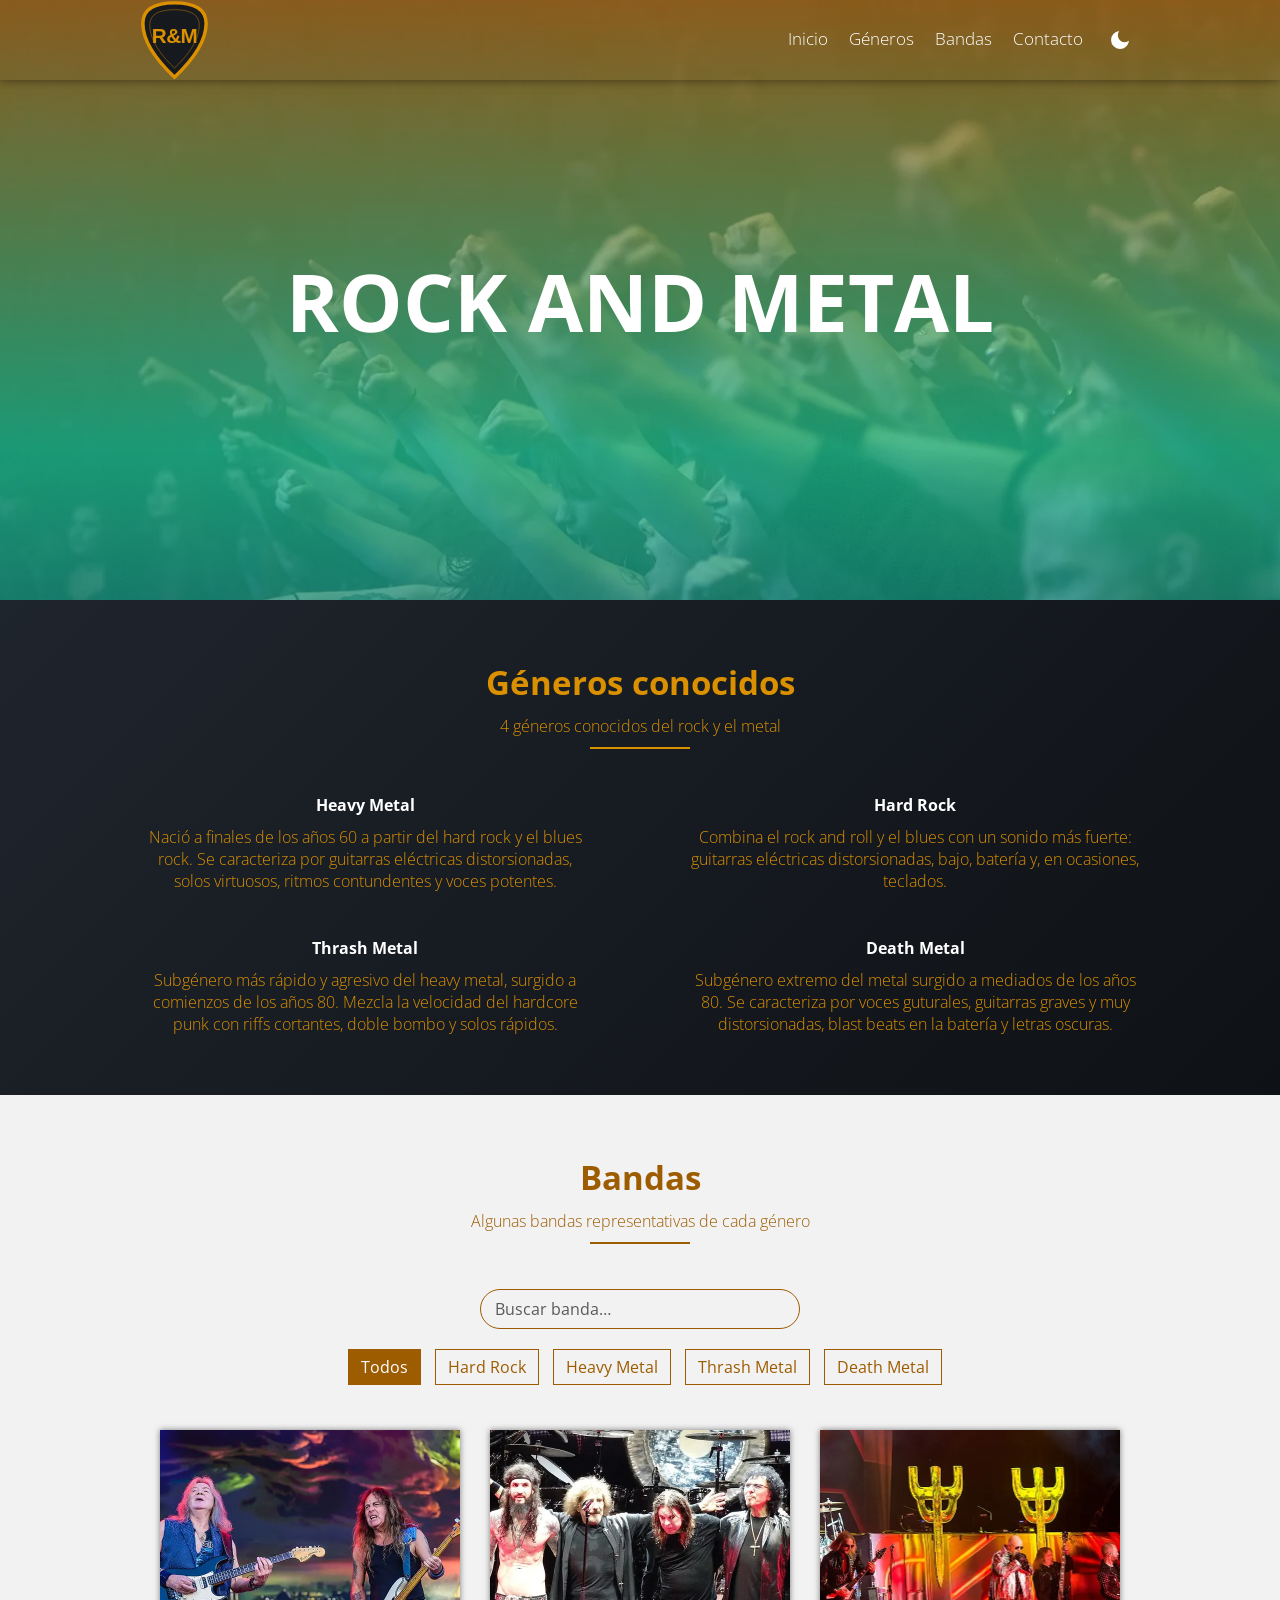
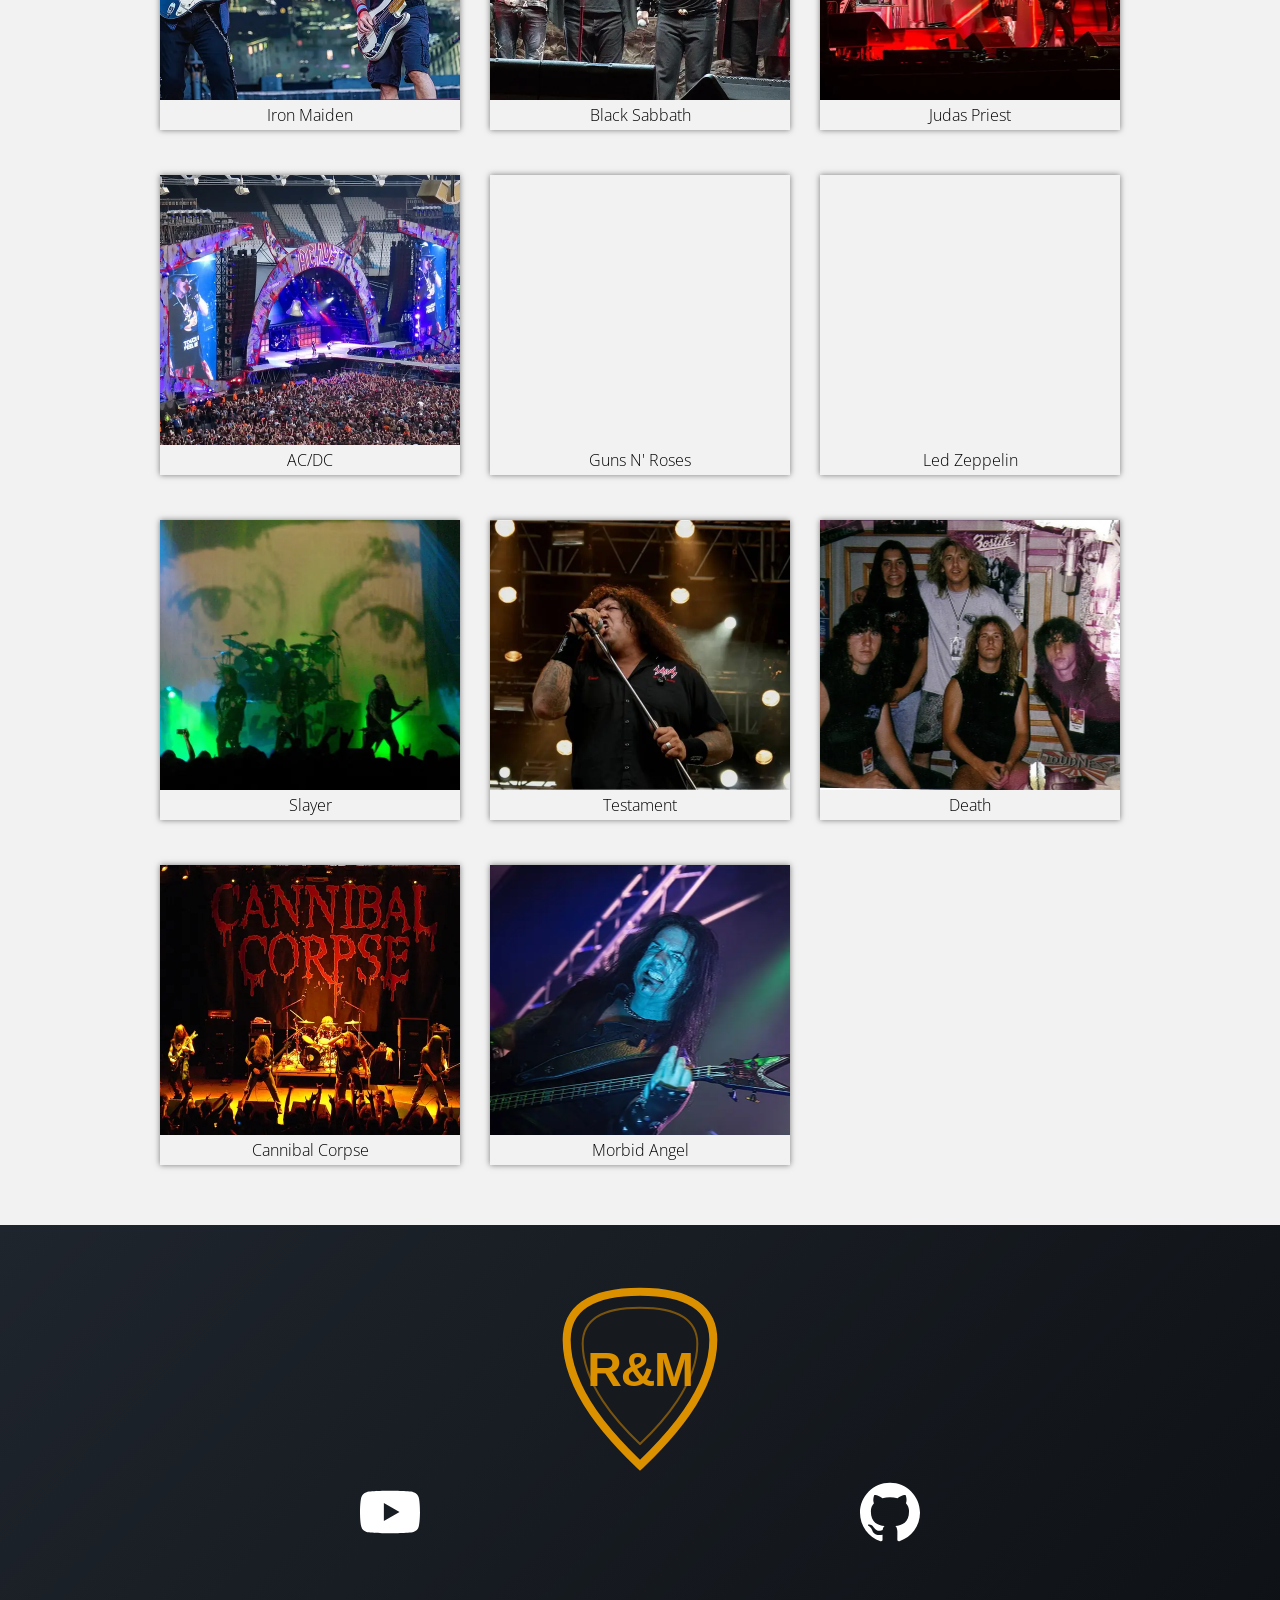
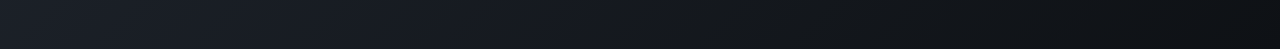
<file: index.html>
<!DOCTYPE html>
<html lang="es">

<head>
    <meta charset="UTF-8">
    <meta name="viewport" content="width=device-width, initial-scale=1.0">
    <meta name="description" content="Recorrido por cuatro géneros del rock y el metal y una galería de sus bandas más representativas.">
    <title>Rock and Metal</title>
    <meta name="theme-color" content="#1f252d">
    <link rel="canonical" href="https://kesagaro.github.io/Primera-Web-Kevin/">
    <link rel="icon" href="img/logo.svg" type="image/svg+xml">
    <!-- Vista previa al compartir el enlace (WhatsApp, Facebook, Discord...) -->
    <meta property="og:type" content="website">
    <meta property="og:locale" content="es_CO">
    <meta property="og:site_name" content="Rock and Metal">
    <meta property="og:title" content="Rock and Metal">
    <meta property="og:description" content="Recorrido por cuatro géneros del rock y el metal y una galería de sus bandas más representativas.">
    <meta property="og:url" content="https://kesagaro.github.io/Primera-Web-Kevin/">
    <meta property="og:image" content="https://kesagaro.github.io/Primera-Web-Kevin/docs/captura-inicio.jpg">
    <meta property="og:image:width" content="800">
    <meta property="og:image:height" content="455">
    <meta property="og:image:alt" content="Portada de la página Rock and Metal">
    <link rel="preconnect" href="https://fonts.googleapis.com">
    <link rel="preconnect" href="https://fonts.gstatic.com" crossorigin>
    <!-- La fuente se carga sin bloquear: mientras llega, se ve la fuente del sistema -->
    <link rel="stylesheet" href="https://fonts.googleapis.com/css2?family=Open+Sans:wght@300;400;700&display=swap" media="print" onload="this.media='all'">
    <noscript><link rel="stylesheet" href="https://fonts.googleapis.com/css2?family=Open+Sans:wght@300;400;700&display=swap"></noscript>
    <!-- Aplica el tema antes de pintar para que el modo oscuro no parpadee en blanco -->
    <script>
        try {
            var temaGuardado = localStorage.getItem('tema');
        } catch (e) {}
        document.documentElement.dataset.tema = temaGuardado ||
            (window.matchMedia('(prefers-color-scheme: dark)').matches ? 'oscuro' : 'claro');
    </script>
    <link rel="preload" href="img/fondo.webp" as="image" type="image/webp">
    <link rel="stylesheet" href="estilos.css">
</head>

<body>
    <header>
        <nav id="nav" class="nav1">
            <div class="contenedor-nav">
                <div class="logo">
                    <img src="img/logo.svg" alt="Rock and Metal" width="120" height="140">
                </div>
                <div class="enlaces" id="enlaces">
                    <a href="#" id="enlace-inicio" class="btn-header">Inicio</a>
                    <a href="#generos" id="enlace-generos" class="btn-header">Géneros</a>
                    <a href="#bandas" id="enlace-bandas" class="btn-header">Bandas</a>
                    <a href="#contacto" id="enlace-contacto" class="btn-header">Contacto</a>
                </div>
                <button type="button" class="tema" id="tema" aria-label="Modo oscuro" aria-pressed="false">
                    <svg class="icono-luna" viewBox="0 0 24 24" aria-hidden="true" focusable="false"><path d="M21 12.8A9 9 0 1 1 11.2 3a7 7 0 0 0 9.8 9.8z"/></svg>
                    <svg class="icono-sol" viewBox="0 0 24 24" aria-hidden="true" focusable="false"><circle cx="12" cy="12" r="5"/><path d="M12 1v3M12 20v3M1 12h3M20 12h3M4.2 4.2l2.1 2.1M17.7 17.7l2.1 2.1M4.2 19.8l2.1-2.1M17.7 6.3l2.1-2.1" stroke="currentColor" stroke-width="2" stroke-linecap="round"/></svg>
                </button>
                <button type="button" class="icono" id="open" aria-label="Abrir menú" aria-controls="enlaces" aria-expanded="false">&#9776;</button>
            </div>
        </nav>
        <div class="textos">
            <h1>ROCK AND METAL</h1>
        </div>
    </header>
    <main>
        <section class="about" id="generos">
            <div class="contenedor">
                <h2 data-revelar>Géneros conocidos</h2>
                <p class="after" data-revelar>4 géneros conocidos del rock y el metal</p>
                <div class="servicios">
                    <div class="caja-servicios" data-revelar>
                        <h3>Heavy Metal</h3>
                        <p>Nació a finales de los años 60 a partir del hard rock y el blues rock. Se caracteriza por guitarras eléctricas distorsionadas, solos virtuosos, ritmos contundentes y voces potentes.</p>
                    </div>
                    <div class="caja-servicios" data-revelar>
                        <h3>Hard Rock</h3>
                        <p>Combina el rock and roll y el blues con un sonido más fuerte: guitarras eléctricas distorsionadas, bajo, batería y, en ocasiones, teclados.</p>
                    </div>
                    <div class="caja-servicios" data-revelar>
                        <h3>Thrash Metal</h3>
                        <p>Subgénero más rápido y agresivo del heavy metal, surgido a comienzos de los años 80. Mezcla la velocidad del hardcore punk con riffs cortantes, doble bombo y solos rápidos.</p>
                    </div>
                    <div class="caja-servicios" data-revelar>
                        <h3>Death Metal</h3>
                        <p>Subgénero extremo del metal surgido a mediados de los años 80. Se caracteriza por voces guturales, guitarras graves y muy distorsionadas, blast beats en la batería y letras oscuras.</p>
                    </div>
                </div>
            </div>
        </section>
        <section class="work contenedor" id="bandas">
            <h2 data-revelar>Bandas</h2>
            <p class="after" data-revelar>Algunas bandas representativas de cada género</p>
            <div class="buscador" data-revelar>
                <label for="buscar" class="solo-lectores">Buscar banda</label>
                <input type="search" id="buscar" placeholder="Buscar banda…" autocomplete="off">
            </div>
            <div class="botones-work" data-revelar>
                <ul>
                    <li><button type="button" class="filter active" data-nombre="todos" aria-pressed="true">Todos</button></li>
                    <li><button type="button" class="filter" data-nombre="hard-rock" aria-pressed="false">Hard Rock</button></li>
                    <li><button type="button" class="filter" data-nombre="heavy-metal" aria-pressed="false">Heavy Metal</button></li>
                    <li><button type="button" class="filter" data-nombre="thrash-metal" aria-pressed="false">Thrash Metal</button></li>
                    <li><button type="button" class="filter" data-nombre="death-metal" aria-pressed="false">Death Metal</button></li>
                </ul>
            </div>
            <div class="galeria-work" id="galeria">
                <noscript><p class="aviso-galeria">Activa JavaScript para ver la galería de bandas.</p></noscript>
            </div>
            <p class="sin-resultados" id="sin-resultados" role="status"></p>
        </section>
    </main>
    <footer id="contacto">
        <div class="footer contenedor">
            <div class="marca-logo" data-revelar>
                <img src="img/logo.svg" alt="Rock and Metal" width="120" height="140">
            </div>
            <div class="iconos" data-revelar>
                <a href="https://www.youtube.com/@Paradoxx_02" aria-label="YouTube" target="_blank" rel="noopener noreferrer">
                <svg class="icono-red" viewBox="0 0 24 24" aria-hidden="true" focusable="false"><path d="M23.498 6.186a3.016 3.016 0 0 0-2.122-2.136C19.505 3.545 12 3.545 12 3.545s-7.505 0-9.377.505A3.017 3.017 0 0 0 .502 6.186C0 8.07 0 12 0 12s0 3.93.502 5.814a3.016 3.016 0 0 0 2.122 2.136c1.871.505 9.376.505 9.376.505s7.505 0 9.377-.505a3.015 3.015 0 0 0 2.122-2.136C24 15.93 24 12 24 12s0-3.93-.502-5.814zM9.545 15.568V8.432L15.818 12l-6.273 3.568z"/></svg></a>
                <a href="https://github.com/Kesagaro" aria-label="GitHub" target="_blank" rel="noopener noreferrer">
                <svg class="icono-red" viewBox="0 0 24 24" aria-hidden="true" focusable="false"><path d="M12 .297c-6.63 0-12 5.373-12 12 0 5.303 3.438 9.8 8.205 11.385.6.113.82-.258.82-.577 0-.285-.01-1.04-.015-2.04-3.338.724-4.042-1.61-4.042-1.61C4.422 18.07 3.633 17.7 3.633 17.7c-1.087-.744.084-.729.084-.729 1.205.084 1.838 1.236 1.838 1.236 1.07 1.835 2.809 1.305 3.495.998.108-.776.417-1.305.76-1.605-2.665-.3-5.466-1.332-5.466-5.93 0-1.31.465-2.38 1.235-3.22-.135-.303-.54-1.523.105-3.176 0 0 1.005-.322 3.3 1.23.96-.267 1.98-.399 3-.405 1.02.006 2.04.138 3 .405 2.28-1.552 3.285-1.23 3.285-1.23.645 1.653.24 2.873.12 3.176.765.84 1.23 1.91 1.23 3.22 0 4.61-2.805 5.625-5.475 5.92.42.36.81 1.096.81 2.22 0 1.606-.015 2.896-.015 3.286 0 .315.21.69.825.57C20.565 22.092 24 17.592 24 12.297c0-6.627-5.373-12-12-12"/></svg></a>
            </div>
            <p data-revelar>Hecho a todo volumen: guitarras distorsionadas, puños en alto y un corazón que late al ritmo del doble bombo.</p>
        </div>

    </footer>
    <!-- Ficha de banda: filtro.js la llena con los datos de bandas.json -->
    <dialog class="ficha" id="ficha" aria-labelledby="ficha-nombre">
        <div class="ficha-contenido">
            <button type="button" class="ficha-cerrar" aria-label="Cerrar ficha">&times;</button>
            <h2 id="ficha-nombre"></h2>
            <p class="ficha-datos"></p>
            <p class="ficha-descripcion"></p>
            <div class="ficha-video"></div>
            <a class="ficha-enlace" href="https://www.youtube.com/" target="_blank" rel="noopener noreferrer">Ver en YouTube</a>
        </div>
    </dialog>
    <script src="js/tema.js"></script>
    <script src="js/main.js"></script>
    <script src="js/animaciones.js"></script>
    <script src="js/filtro.js"></script>
</body>

</html>
</file>
<file: estilos.css>
:root {

    --color1: rgb(219, 144, 0);
    --fondo: #f2f2f2;
    --texto: #000;
    --texto-suave: #595959;
    --tarjeta: transparent;
    --fondo-oscuro: linear-gradient(135deg, #1f252d, #0e1115);
    --titulos: 33px;
    --subtitulos: 16px;
    --margenes: 60px;
    --espacios: 10px;
    --espacios-contenido: 45px;
    
}

/* Modo oscuro: solo cambian las partes claras; Géneros y el pie ya son oscuros */
:root[data-tema="oscuro"] {
    --fondo: #15191f;
    --texto: #e8e8e8;
    --texto-suave: #a0a0a0;
    --tarjeta: #1f252d;
    color-scheme: dark;
}

* {
    margin: 0;
    padding: 0;
    box-sizing: border-box;
}

html {
    scroll-behavior: smooth;
}

/* Deja espacio para el menú fijo al saltar a una sección */
section,
footer {
    scroll-margin-top: 100px;
}

body {
    font-family: 'Open Sans', sans-serif;
    background: var(--fondo);
    color: var(--texto);
}

/* width y height del HTML reservan el espacio; el CSS decide el tamaño final */
img {
    vertical-align: top;
    height: auto;
}


/* Header */

header,
.pagina-404 {
    width: 100%;
    height: 600px;
    background: linear-gradient(to bottom, rgba(211, 135, 20, .6), rgba(29, 241, 171, .6), rgba(7, 109, 150, .45)), url(img/fondo.webp);
    background-attachment: fixed;
    background-position: center;
    background-size: cover;
}

/* En pantallas táctiles (iPhone, iPad) el fondo fijo se ve ampliado y borroso */
@media (hover: none) {
    header,
    .pagina-404 {
        background-attachment: scroll;
    }
}

nav {
    width: 100%;
    position: fixed;
    box-shadow: 0 0 10px 0 rgba(0, 0, 0, .5)
}

.nav1 {
    background: transparent;
    height: 80px;
    color: #fff;
}

.nav2 {
    background: var(--fondo);
    height: 100px;
    color: var(--texto);
}

.contenedor-nav {
    display: flex;
    margin: auto;
    width: 90%;
    justify-content: space-between;
    align-items: center;
    max-width: 1000px;
    height: inherit;
    overflow: hidden;
}

nav .enlaces a {
    display: inline-block;
    padding: 5px 0;
    margin-right: 17px;
    font-size: 17px;
    font-weight: 300;
    text-decoration: none;
    border-bottom: 3px solid transparent;
    color: inherit;
}

nav .enlaces a:hover {
    border-bottom: 3px solid #1498a4;
    transition: 0.6s;
}

.enlaces {
    margin-left: auto;
}

/* Botón de modo claro / oscuro */
.tema {
    display: flex;
    padding: 8px;
    border: 0;
    background: transparent;
    color: inherit;
    cursor: pointer;
}

.tema svg {
    width: 24px;
    height: 24px;
    fill: currentColor;
}

.tema .icono-sol,
:root[data-tema="oscuro"] .tema .icono-luna {
    display: none;
}

:root[data-tema="oscuro"] .tema .icono-sol {
    display: block;
}

.tema:focus-visible {
    outline: 2px solid #1498a4;
    outline-offset: 2px;
}

.logo,
.logo img {
    height: 80px;
}

.logo img {
    width: auto;
}

.icono {
    display: none;
    font-size: 24px;
    padding: 23.5px 20px;
    border: 0;
    background: transparent;
    color: inherit;
    font-family: inherit;
    line-height: 1;
}

.icono:focus-visible,
nav .enlaces a:focus-visible {
    outline: 2px solid #1498a4;
    outline-offset: 2px;
}

.textos {
    width: 100%;
    height: 100%;
    display: flex;
    justify-content: center;
    flex-direction: column;
    align-items: center;
    color: #fff;
    overflow: hidden;
    text-align: center;
}

.textos>h1 {
    font-size: 80px;
}


/* Main */

.contenedor {
    margin: auto;
    padding: var(--margenes) 0;
    width: 90%;
    max-width: 1000px;
    text-align: center;
    overflow: hidden;
}

.contenedor h2 {
    font-size: var(--titulos);
    color: var(--color1);
    margin-bottom: var(--espacios);
}

.contenedor p {
    font-size: var(--subtitulos);
    font-weight: 300;
    color: var(--color1);
}

.after::after {
    content: '';
    display: block;
    margin: auto;
    margin-top: var(--espacios);
    width: 100px;
    height: 2px;
    background: var(--color1);
    margin-bottom: var(--espacios-contenido);
}

.about {
    background: var(--fondo-oscuro);
    height: auto;
}

.servicios {
    display: grid;
    grid-template-columns: repeat(2, 1fr);
    gap: var(--espacios-contenido) 10%;
    color: #fff;
}

.caja-servicios {
    text-align: center;
}

.caja-servicios>h3 {
    font-size: 1rem;
    margin-bottom: var(--espacios);
}

.caja-servicios>p {
    text-align: center;
}

/* Sobre el fondo claro el naranja original no se lee bien: se usa uno más oscuro */
.work {
    --color1: #9e5c00;
}

/* Sobre el fondo oscuro vuelve el naranja original, con texto negro en los botones activos */
:root[data-tema="oscuro"] .work {
    --color1: rgb(219, 144, 0);
}

:root[data-tema="oscuro"] .botones-work button:hover,
:root[data-tema="oscuro"] .botones-work button:focus-visible,
:root[data-tema="oscuro"] .botones-work .active {
    color: #000;
}

/* Texto solo para lectores de pantalla */
.solo-lectores {
    position: absolute;
    width: 1px;
    height: 1px;
    overflow: hidden;
    clip: rect(0 0 0 0);
    white-space: nowrap;
}

.buscador {
    margin-bottom: 20px;
}

.buscador input {
    width: 100%;
    max-width: 320px;
    padding: 8px 14px;
    border: 1px solid var(--color1);
    border-radius: 20px;
    background: transparent;
    color: var(--texto);
    font: inherit;
}

.buscador input::placeholder {
    color: var(--texto-suave);
}

.buscador input:focus-visible {
    outline: 2px solid var(--color1);
    outline-offset: 2px;
}

.contenedor .sin-resultados:not(:empty) {
    margin-top: 10px;
}

.botones-work {
    overflow: hidden;
}

.botones-work li {
    display: inline-block;
    margin-left: var(--espacios);
    margin-bottom: var(--espacios-contenido);
    list-style: none;
}

.botones-work button {
    padding: 6px 12px;
    border: 1px solid var(--color1);
    background: transparent;
    color: var(--color1);
    font: inherit;
    cursor: pointer;
}

.botones-work button:hover,
.botones-work button:focus-visible {
    background: var(--color1);
    color: #fff;
}

.botones-work .active {
    background: var(--color1);
    color: #fff;
}

/* auto-fit + justify-content centra las tarjetas cuando el filtro deja menos de una fila */
.galeria-work {
    display: grid;
    grid-template-columns: repeat(auto-fit, minmax(250px, 300px));
    justify-content: center;
    gap: var(--espacios-contenido) 30px;
}

.cont-work {
    background: var(--tarjeta);
    box-shadow: 0 0 6px 0 rgba(0, 0, 0, .5);
    height: 300px;
    overflow: hidden;
    animation: aparecer .4s ease;
}

.cont-work[hidden] {
    display: none;
}

/* Mensaje cuando la galería no se puede mostrar: ocupa todo el ancho */
.aviso-galeria {
    grid-column: 1 / -1;
}

@keyframes aparecer {
    from {
        opacity: 0;
        transform: scale(.95);
    }
}

.img-work {
    height: 90%;
    width: 100%;
}

.img-work img {
    height: 100%;
    width: 100%;
    object-fit: cover;
}

.textos-work {
    height: 10%;
}

.textos-work h3 {
    font-size: 1rem;
    line-height: 30px;
    font-weight: 300;
}

/* Toda la tarjeta abre la ficha: el ::after del botón la cubre completa */
.cont-work {
    position: relative;
    transition: transform .2s, box-shadow .2s;
}

.cont-work:hover,
.cont-work:has(.ver-ficha:focus-visible) {
    transform: translateY(-4px);
    box-shadow: 0 6px 14px 0 rgba(0, 0, 0, .5);
}

.cont-work:has(.ver-ficha:focus-visible) {
    outline: 3px solid var(--color1);
    outline-offset: 3px;
}

.ver-ficha {
    border: 0;
    background: transparent;
    color: inherit;
    font: inherit;
    cursor: pointer;
}

.ver-ficha:focus-visible {
    outline: none;
}

.ver-ficha::after {
    content: '';
    position: absolute;
    inset: 0;
}


/* Ficha de banda */

.ficha {
    width: min(90vw, 720px);
    max-height: 90vh;
    margin: auto;
    padding: 0;
    border: 0;
    border-radius: 6px;
    background: var(--fondo-oscuro);
    color: #fff;
    box-shadow: 0 10px 30px rgba(0, 0, 0, .6);
}

.ficha::backdrop {
    background: rgba(0, 0, 0, .75);
}

/* Evita que la página de fondo se desplace mientras la ficha está abierta */
body:has(.ficha[open]) {
    overflow: hidden;
}

.ficha-contenido {
    position: relative;
    padding: 30px;
    text-align: center;
}

.ficha h2 {
    font-size: 28px;
    color: var(--color1);
    padding: 0 40px;
}

.ficha-datos {
    margin: 5px 0 15px;
    font-weight: 700;
    color: #ccc;
}

.ficha-descripcion {
    margin-bottom: 20px;
    font-weight: 300;
    line-height: 1.6;
}

.ficha-video {
    aspect-ratio: 16 / 9;
    background: #000;
}

.ficha-video iframe {
    display: block;
    width: 100%;
    height: 100%;
    border: 0;
}

.ficha-enlace {
    display: inline-block;
    margin-top: 15px;
    color: var(--color1);
}

.ficha-cerrar {
    position: absolute;
    top: 10px;
    right: 10px;
    width: 44px;
    height: 44px;
    border: 0;
    background: transparent;
    color: #fff;
    font-size: 32px;
    line-height: 1;
    cursor: pointer;
}

.ficha-cerrar:focus-visible,
.ficha-enlace:focus-visible {
    outline: 2px solid var(--color1);
    outline-offset: 2px;
}


/* Animaciones al hacer scroll (js/animaciones.js): solo si hay JavaScript
   y el sistema no pide reducir el movimiento */
.animar .revelar {
    opacity: 0;
    transform: translateY(30px);
    transition: opacity .6s ease, transform .6s ease;
    transition-delay: var(--retraso, 0ms);
}

.animar .revelar.visible {
    opacity: 1;
    transform: none;
}

/* Reducir movimiento: sin desplazamiento suave ni animaciones */
@media (prefers-reduced-motion: reduce) {
    html {
        scroll-behavior: auto;
    }
    *,
    *::before,
    *::after {
        animation-duration: .01ms !important;
        animation-iteration-count: 1 !important;
        transition-duration: .01ms !important;
    }
}

/* Página 404: usa el mismo fondo del header */

.pagina-404 {
    height: auto;
    min-height: 100vh;
    display: flex;
    flex-direction: column;
    justify-content: center;
    align-items: center;
    gap: 20px;
    padding: 40px 20px;
    color: #fff;
    text-align: center;
    text-shadow: 0 2px 8px rgba(0, 0, 0, .45);
}

.pagina-404 img {
    width: 100px;
}

.pagina-404 h1 {
    font-size: 140px;
    line-height: 1;
}

.pagina-404 .frase-404 {
    font-size: 28px;
    font-weight: 700;
}

.pagina-404 p {
    font-size: 18px;
    max-width: 480px;
}

.boton-404 {
    display: inline-block;
    margin-top: 10px;
    padding: 12px 28px;
    border-radius: 30px;
    background: #fff;
    color: #1f252d;
    font-weight: 700;
    text-decoration: none;
    text-shadow: none;
    transition: background .3s, color .3s;
}

.boton-404:hover {
    background: var(--color1);
    color: #000;
}

.boton-404:focus-visible {
    outline: 3px solid #fff;
    outline-offset: 3px;
}

/* Footer */

footer {
    background: var(--fondo-oscuro);
}

.marca-logo {
    width: 40%;
    max-width: 160px;
    margin: auto;
    margin-bottom: var(--espacios);
}

.marca-logo img {
    width: 100%;
}

.iconos {
    display: flex;
    margin: auto;
    justify-content: space-around;
    width: 100%;
}

.icono-red {
    width: 60px;
    height: 60px;
    fill: #fff;
    margin-bottom: var(--espacios);
    display: inline-block;
}

footer p {
    margin-top: var(--espacios);
}

@media screen and (max-width: 700px) {
    .nav2 {
        color: #fff;
    }
    .nav2 .icono,
    .nav2 .tema {
        color: var(--texto);
    }
    .tema {
        margin-left: auto;
    }
    .icono {
        display: block;
        cursor: pointer;
    }
    .enlaces {
        position: fixed;
        top: 80px;
        background: #2c3e50;
        left: 0;
        height: 100%;
        transition: 1s;
        width: 0;
        overflow: hidden;
    }
    .enlaces a {
        display: block;
        width: 100%;
        height: 50px;
        padding: 20px;
        text-align: center;
        background: #34495e;
        color: #fff;
    }
    .textos>h1 {
        font-size: 70px;
    }
    :root {
        --margenes: 30px;
    }
}

@media screen and (max-width: 500px) {
    :root {
        --espacios-contenido: 25px;
    }
    .servicios {
        grid-template-columns: 1fr;
        gap: var(--margenes);
    }
    .marca-logo {
        width: 80%;
    }
    .ficha-contenido {
        padding: 20px 15px;
    }
    .ficha h2 {
        font-size: 24px;
    }
    .iconos {
        margin: auto;
    }
}
</file>
